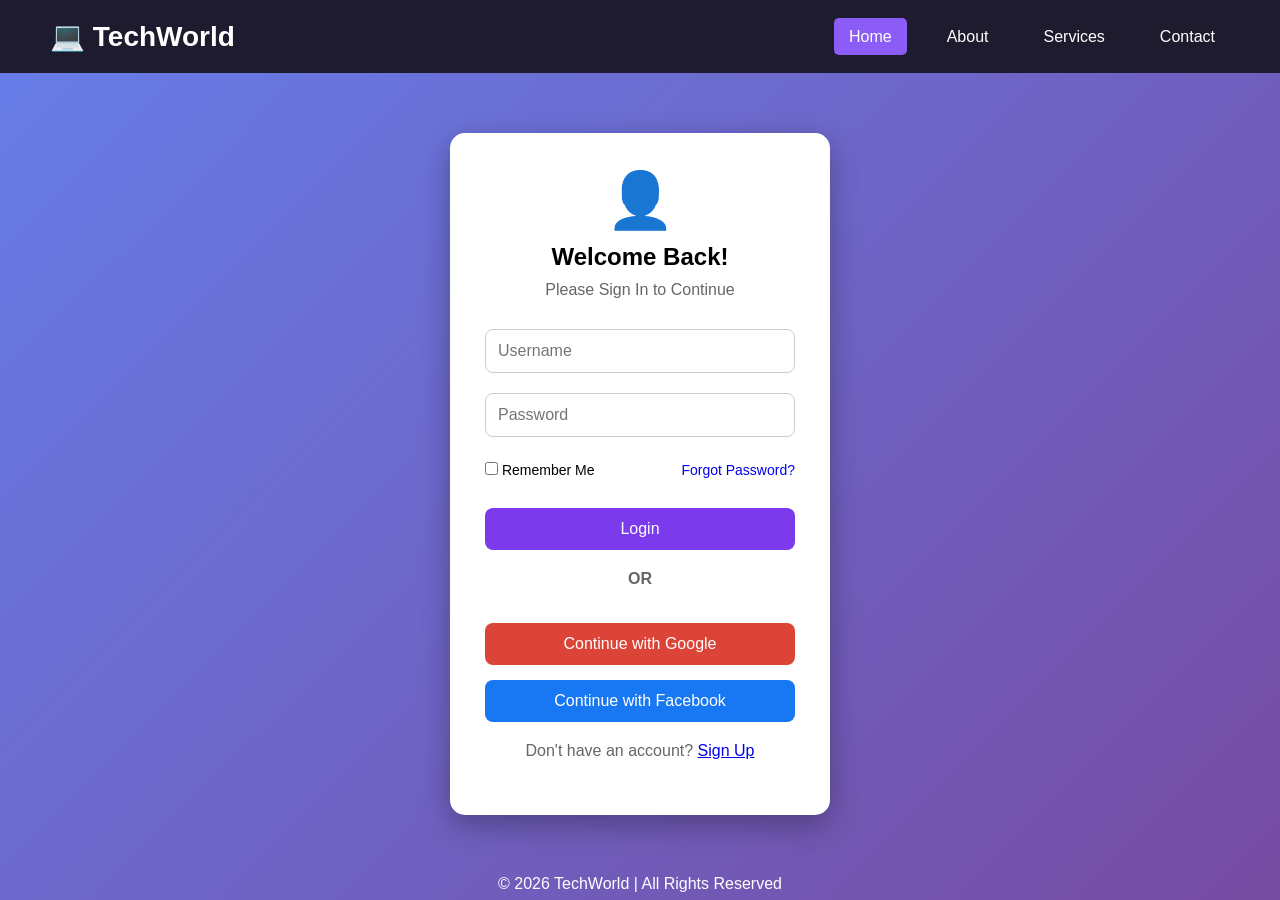
<file: Index.html>
<!DOCTYPE html>
<html lang="en">
<head>
    <meta charset="UTF-8">
    <meta name="viewport" content="width=device-width, initial-scale=1.0">
    <title>Sign In Page</title>
    <link rel="stylesheet" href="style.css">
</head>
<body>


    <nav>
        <div class="logo">💻 TechWorld</div>

        <ul class="menu">
            <li><a href="#" class="active">Home</a></li>
            <li><a href="#">About</a></li>
            <li><a href="#">Services</a></li>
            <li><a href="#">Contact</a></li>
        </ul>
    </nav>

    <div class="login-box">

        <div class="profile-icon">👤</div>

        <h2>Welcome Back!</h2>

        <p>Please Sign In to Continue</p>

        <form>

            <input type="text" placeholder="Username" required>

            <input type="password" placeholder="Password" required>

            <div class="options">
 
                <label>
                    <input type="checkbox">
                    Remember Me
                </label>

                <a href="#">Forgot Password?</a>

            </div>

            <button type="submit">Login</button>

            <div class="divider">
                <span>OR</span>
            </div>

            <button class="google">Continue with Google</button>

            <button class="facebook">Continue with Facebook</button>

            <p class="signup">
                Don't have an account?
                <a href="#">Sign Up</a>
            </p>

        </form>

    </div>

    <footer>
        © 2026 TechWorld | All Rights Reserved
    </footer>

</body>
</html>
</file>
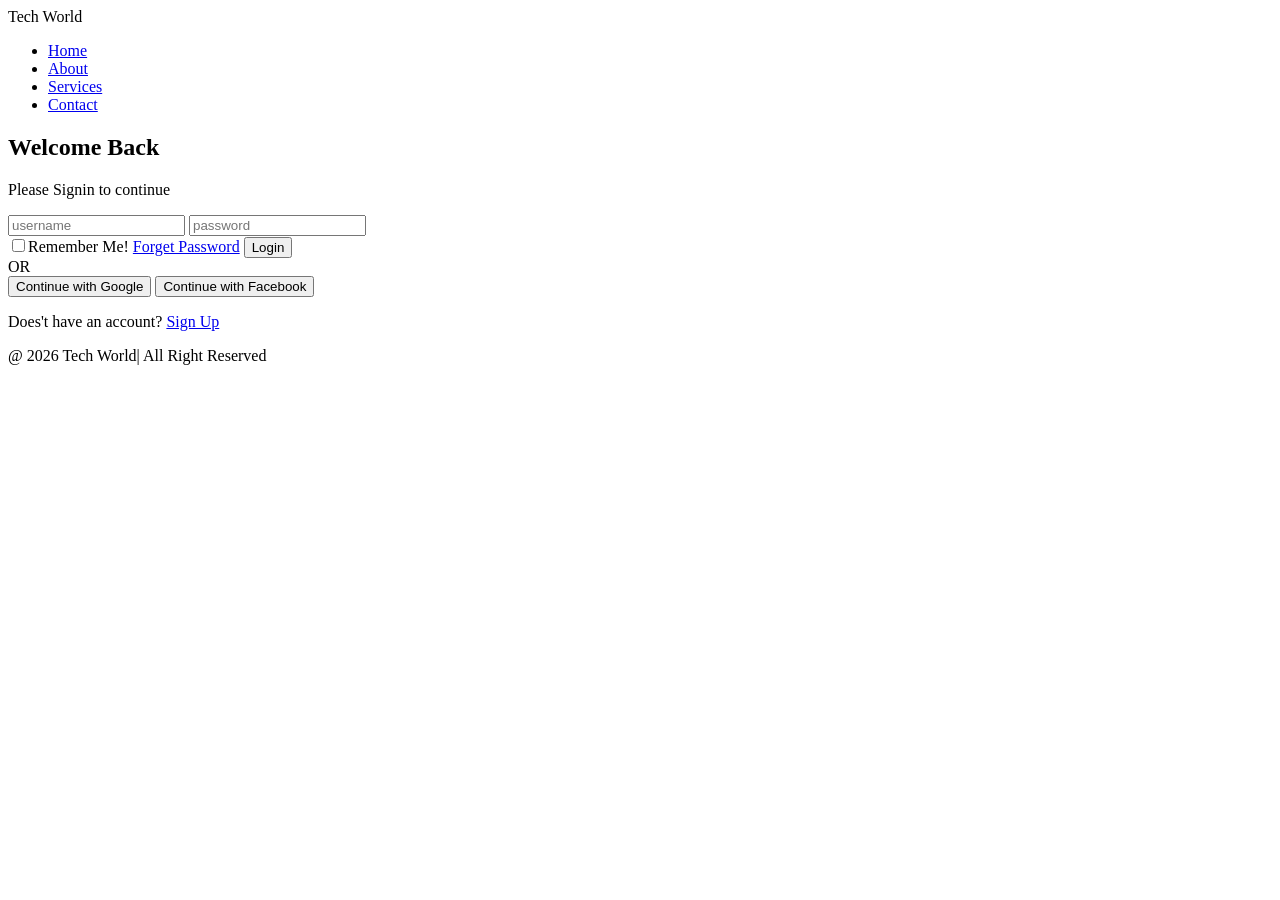
<file: webstructure.html>
<!DOCTYPE html>
<html lang="en">
<head>
    <meta charset="UTF-8">
    <meta name="viewport" content="width=device-width, initial-scale=1.0">
    <title>Document</title>
</head>
<body>
    <nav>
        <div class="logo">Tech World</div>
        <ul class="menu">
            <li> <a href="#" class="active"> Home</a></li>
            <li> <a href="#"> About</a></li>
            <li> <a href="#"> Services</a></li>
            <li> <a href="#"> Contact</a></li>
        </ul>
    </nav>
    <div class="login box">
        <div class="profile-icon"></div>
        <h2>Welcome Back</h2>
        <p>Please Signin to continue</p>
        <form>
            <input type="text" placeholder="username" required>
            <input type="password" placeholder="password" required>
            <div class="options">
                <label>
                    <input type="checkbox">Remember Me!
                </label>
                <a href="#"> Forget Password</a>
                <button type="Submit">Login</button>
                <div class="divider">
                    <span>OR</span>
                </div>
                <button class="google">Continue with Google</button>
                 <button class="facebook">Continue with Facebook</button>
                <p class="Sign up">
                    Does't have an account?
                    <a href="#">Sign Up</a>
                </p>
            </form>
    </div>
    <footer>@ 2026 Tech World| All Right Reserved</footer>
</body>
</html>
</file>
<file: style.css>
*{
    margin:0;
    padding:0;
    box-sizing:border-box;
    font-family:Arial, Helvetica, sans-serif;
}


body{

    background:linear-gradient(135deg,#667eea,#764ba2);

    min-height:100vh;

}



nav{

    display:flex;

    justify-content:space-between;

    align-items:center;

    padding:20px 50px;

    background:#1f1b2e;

}

.logo{

    color:white;

    font-size:28px;

    font-weight:bold;

}

.menu{

    display:flex;

    list-style:none;

    gap:25px;

}

.menu li a{

    text-decoration:none;

    color:white;

    padding:10px 15px;

    border-radius:5px;

    transition:0.3s;

}

.menu li a:hover,

.active{

    background:#8b5cf6;

}



.login-box{

    width:380px;

    background:white;

    margin:60px auto;

    padding:35px;

    border-radius:15px;

    box-shadow:0 10px 30px rgba(0,0,0,.3);

    text-align:center;

}



.profile-icon{

    font-size:55px;

    margin-bottom:10px;

}

.login-box h2{

    margin-bottom:10px;

}

.login-box p{

    color:#666;

    margin-bottom:20px;

}



input[type=text],

input[type=password]{

    width:100%;

    padding:12px;

    margin:10px 0;

    border:1px solid #ccc;

    border-radius:8px;

    font-size:16px;

}

input:focus{

    outline:none;

    border:2px solid #2196F3;

}


.options{

    display:flex;

    justify-content:space-between;

    align-items:center;
    margin:15px 0;

    font-size:14px;

}

.options a{

    text-decoration:none;

}



button{

    width:100%;

    padding:12px;

    margin-top:15px;

    border:none;

    border-radius:8px;

    font-size:16px;

    cursor:pointer;

    transition:.3s;

}

button:hover{

    transform:scale(1.03);

}



button[type=submit]{

    background:#7c3aed;

    color:white;

}



.divider{

    margin:20px 0;

    font-weight:bold;

    color:#666;

}



.google{

    background:#db4437;

    color:white;

}


.facebook{

    background:#1877f2;

    color:white;

}



.signup{

    margin-top:20px;

}


footer{

    text-align:center;

    color:white;

    margin:30px;

}
</file>
